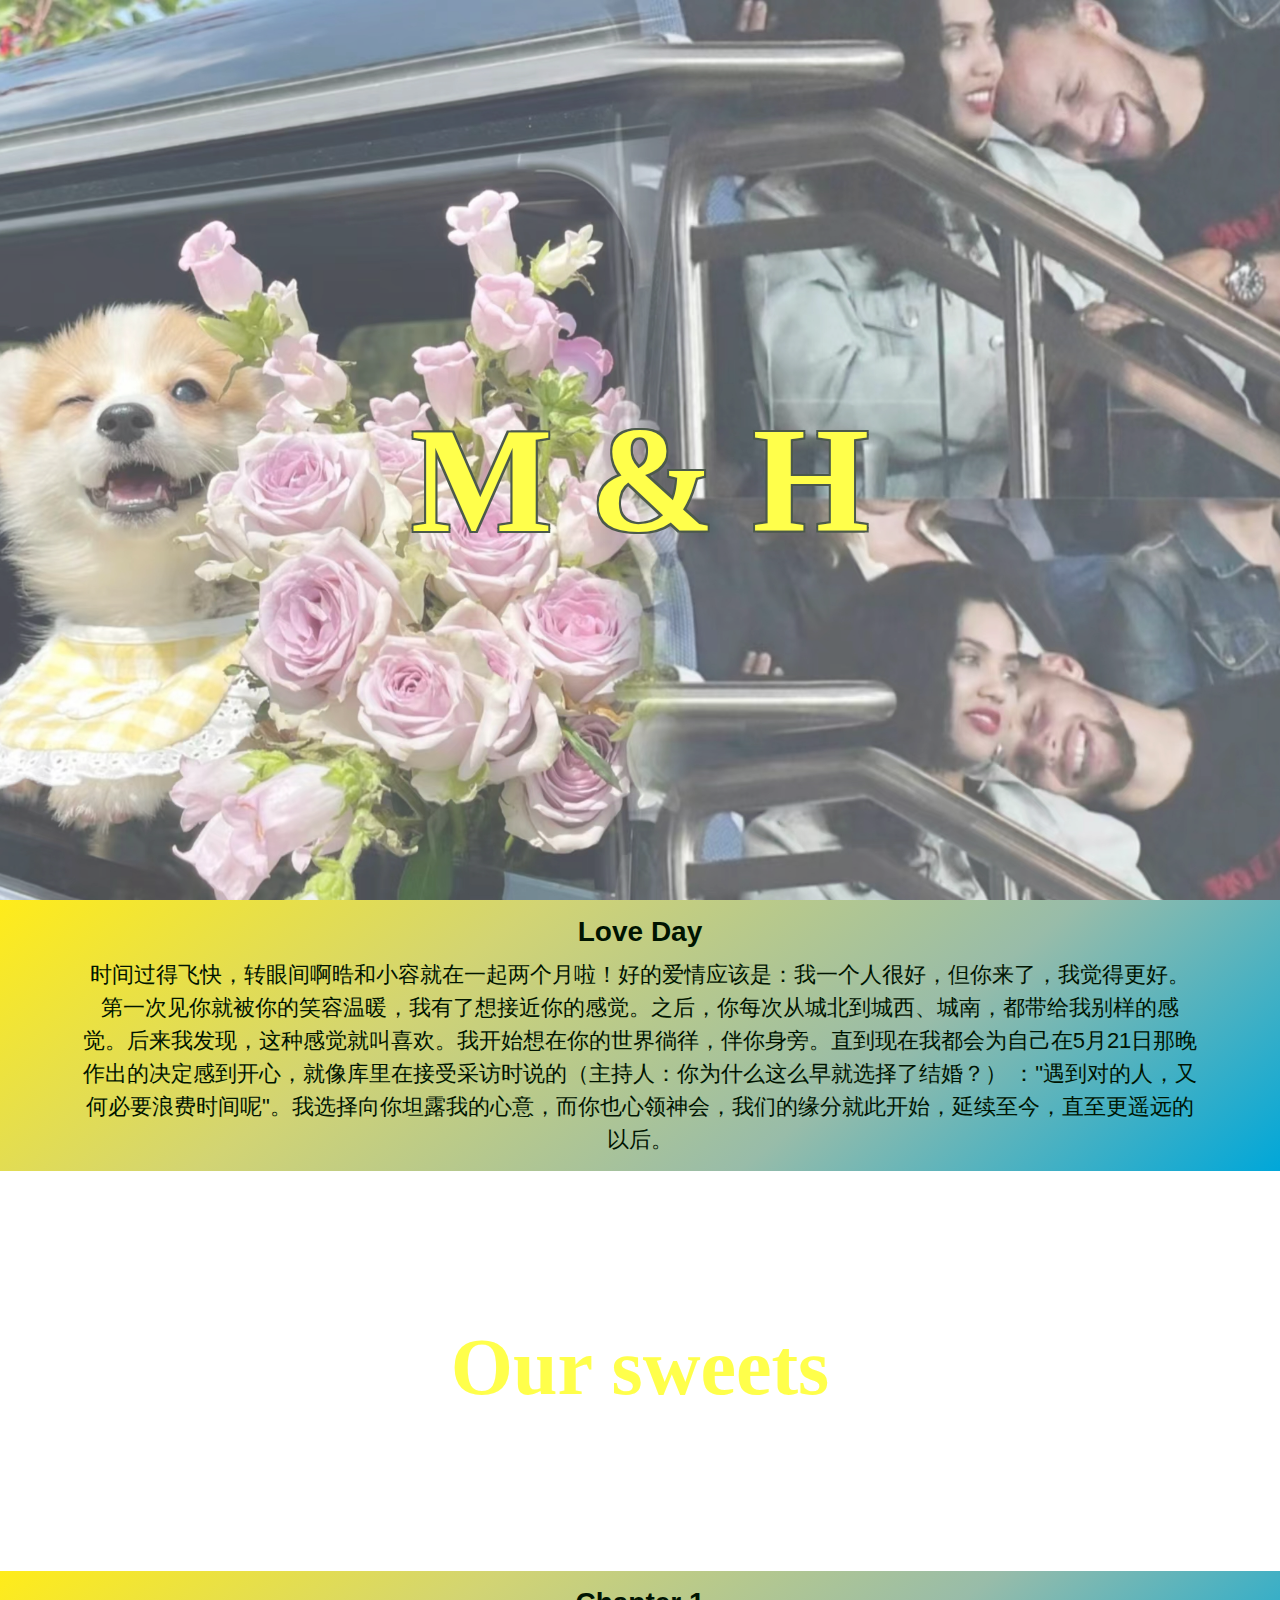
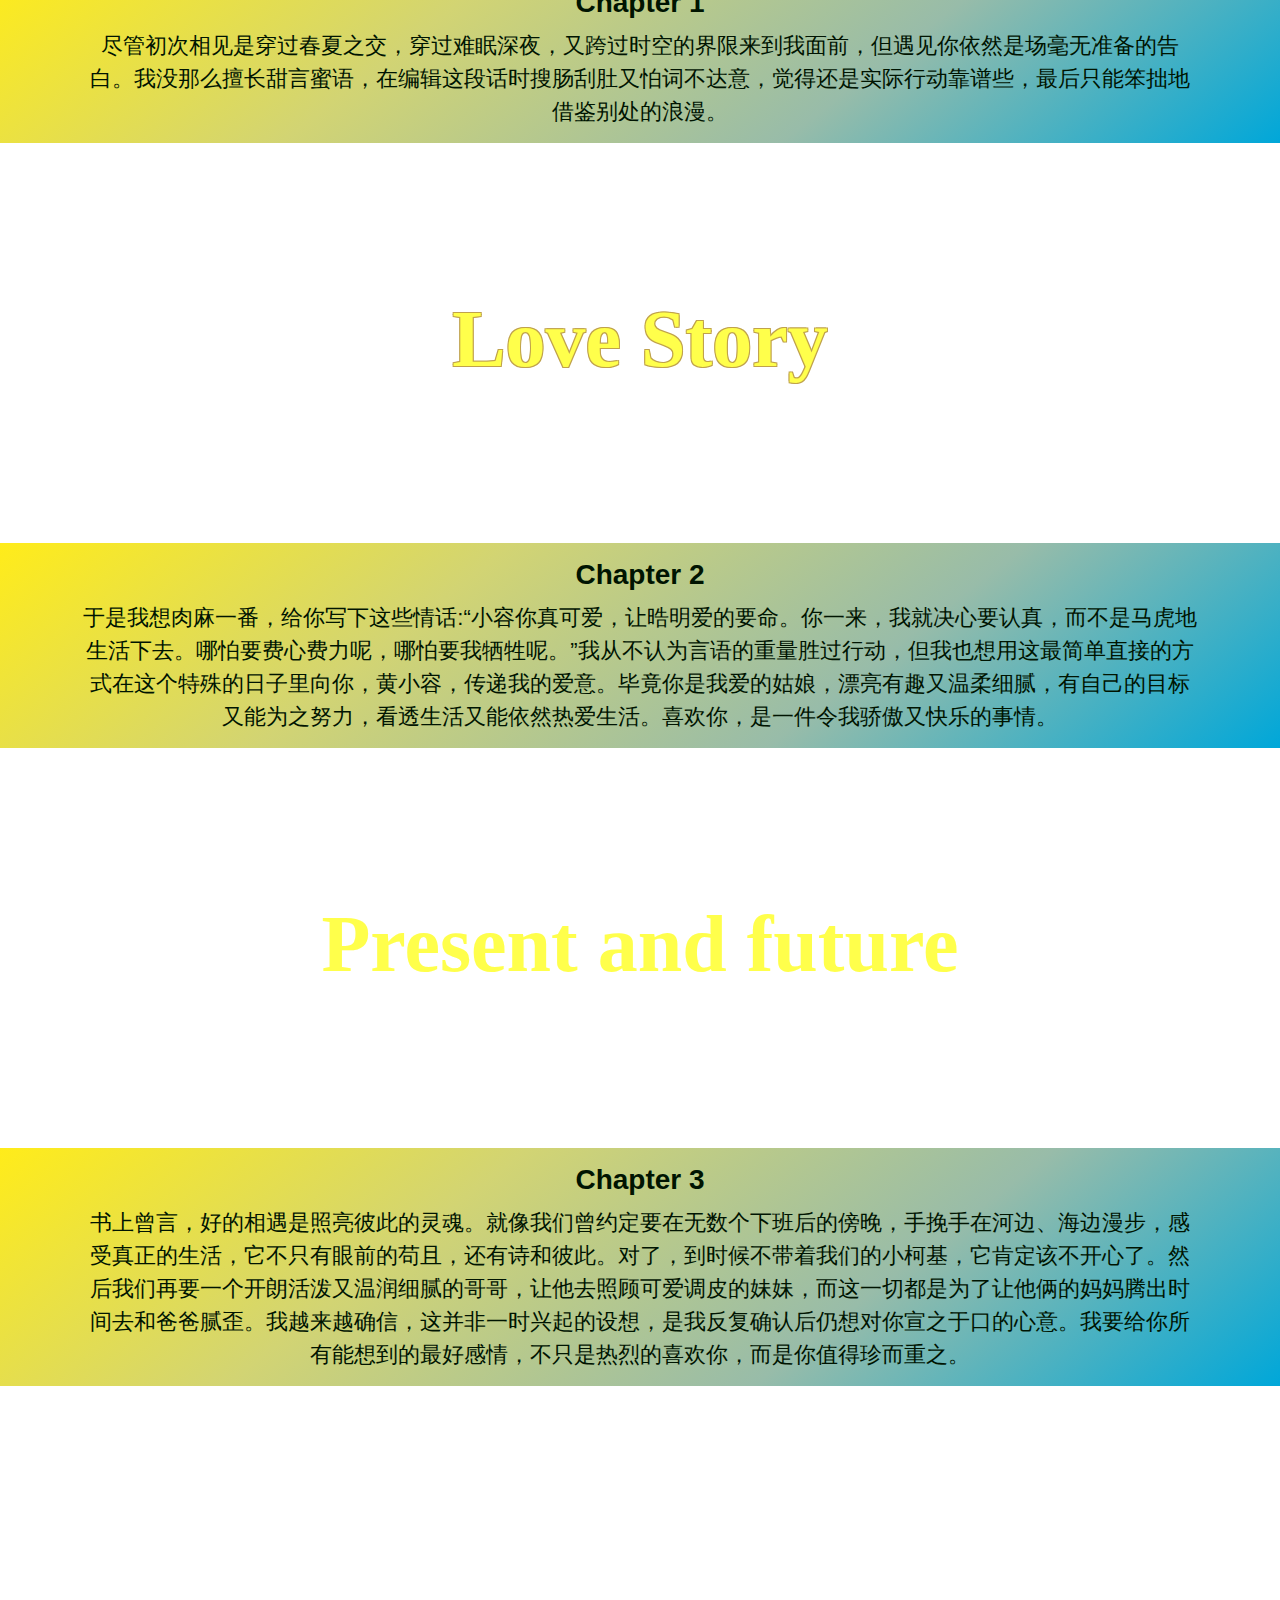
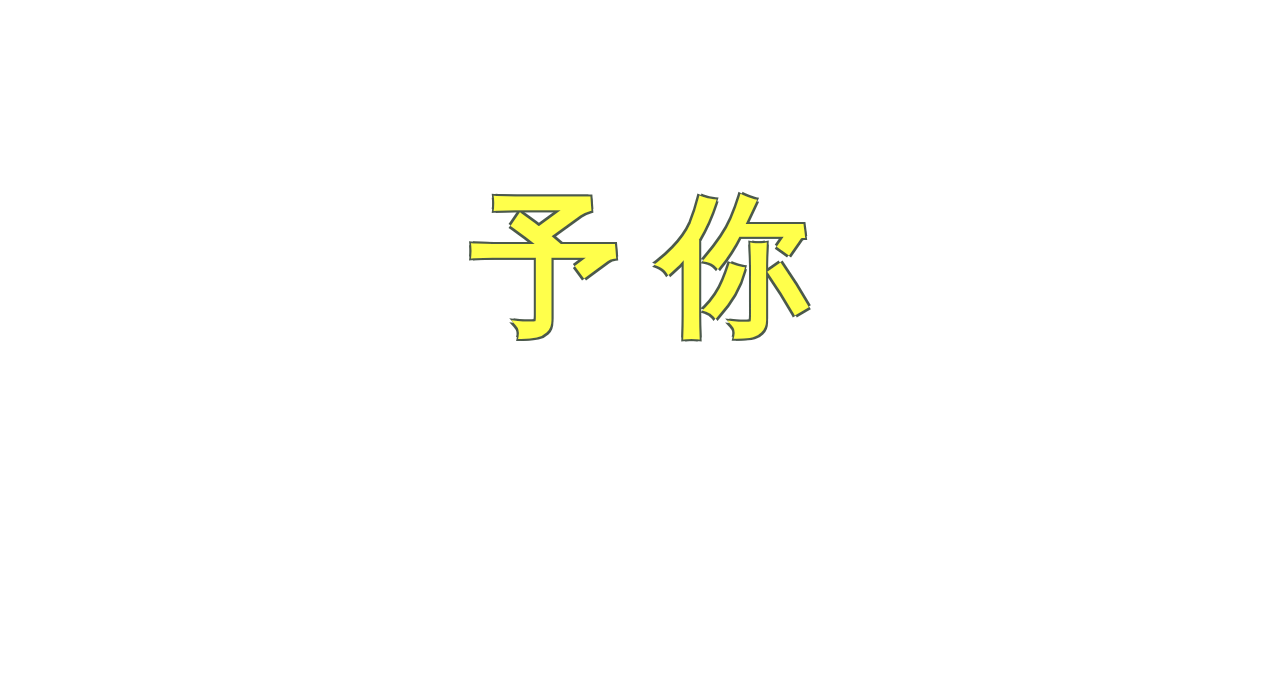
<file: page2.html>
<!DOCTYPE html>
<html lang="en">
<head>
    <meta charset="UTF-8">
    <title>啊晧和小容在一起两个月啦！</title>

    <link rel="stylesheet" href="./style.css">

    <div class="pimg1">
        <div class="text">
		<span class="big-font">
			M & H
		</span>
        </div>
    </div>

    <div class="small">
    <section class="section">
        <h2>Love Day</h2>
        <p>
            时间过得飞快，转眼间啊晧和小容就在一起两个月啦！好的爱情应该是：我一个人很好，但你来了，我觉得更好。第一次见你就被你的笑容温暖，我有了想接近你的感觉。之后，你每次从城北到城西、城南，都带给我别样的感觉。后来我发现，这种感觉就叫喜欢。我开始想在你的世界徜徉，伴你身旁。直到现在我都会为自己在5月21日那晚作出的决定感到开心，就像库里在接受采访时说的（主持人：你为什么这么早就选择了结婚？） ："遇到对的人，又何必要浪费时间呢"。我选择向你坦露我的心意，而你也心领神会，我们的缘分就此开始，延续至今，直至更遥远的以后。
        </p>
    </section>
    </div>

    <div class="pimg2">
        <div class="text">
		<span class="red">
			Our sweets
		</span>
        </div>
    </div>

    <section class="section">
        <h2>Chapter 1</h2>
        <p>
            尽管初次相见是穿过春夏之交，穿过难眠深夜，又跨过时空的界限来到我面前，但遇见你依然是场毫无准备的告白。我没那么擅长甜言蜜语，在编辑这段话时搜肠刮肚又怕词不达意，觉得还是实际行动靠谱些，最后只能笨拙地借鉴别处的浪漫。
        </p>
    </section>

    <div class="pimg3">
        <div class="text">
		<span class="gold">
			 Love Story
		</span>
        </div>
    </div>

    <section class="section">
        <h2>Chapter 2</h2>
        <p>
            于是我想肉麻一番，给你写下这些情话:“小容你真可爱，让晧明爱的要命。你一来，我就决心要认真，而不是马虎地生活下去。哪怕要费心费力呢，哪怕要我牺牲呢。”我从不认为言语的重量胜过行动，但我也想用这最简单直接的方式在这个特殊的日子里向你，黄小容，传递我的爱意。毕竟你是我爱的姑娘，漂亮有趣又温柔细腻，有自己的目标又能为之努力，看透生活又能依然热爱生活。喜欢你，是一件令我骄傲又快乐的事情。
        </p>
    </section>

    <div class="pimg4">
        <div class="text">
		<span class="warrior">
			Present and future
		</span>
        </div>
    </div>

    <section class="section">
        <h2>Chapter 3</h2>
        <p>
            书上曾言，好的相遇是照亮彼此的灵魂。就像我们曾约定要在无数个下班后的傍晚，手挽手在河边、海边漫步，感受真正的生活，它不只有眼前的苟且，还有诗和彼此。对了，到时候不带着我们的小柯基，它肯定该不开心了。然后我们再要一个开朗活泼又温润细腻的哥哥，让他去照顾可爱调皮的妹妹，而这一切都是为了让他俩的妈妈腾出时间去和爸爸腻歪。我越来越确信，这并非一时兴起的设想，是我反复确认后仍想对你宣之于口的心意。我要给你所有能想到的最好感情，不只是热烈的喜欢你，而是你值得珍而重之。
        </p>
    </section>

    <div class="pimg5">
        <div class="text">
		<span class="big-font">
			予 你
		</span>
        </div>

    </div>
</head>
<body>


</body>

</html>
</file>
<file: style.css>
body, html {
    height: 100%;
    margin: 0;
    font-size: 22px;
    font-family: "Dancing Script", cursive, sans-serif;
    font-weight: 400;
    line-height: 1.5em;
    color: #666;
}

.pimg1, .pimg2, .pimg3, .pimg4, .pimg5 {
    position: relative;
    opacity: 0.70;
    background-position: center;
    background-size: cover;
    background-repeat: no-repeat;
    background-attachment: fixed; /* fixed = parallax, scroll = normal */
}

.pimg1 {
    background-image: url(pic/bg.jpg);
    min-height: 100%;
}

.pimg2 {
    background-image: url(pic/1.jpg);
    min-height: 400px;
}

.pimg3 {
    background-image: url(pic/2.jpg);
    min-height: 400px;
    color:yellow;
}

.pimg4 {
    background-image: url(pic/3.jpg);
    min-height: 400px;
    color:yellow;
}

.gold {
    color: yellow;
}


.warrior{
    color: yellow;
}


.pimg5 {
    background-image: url(pic/4.jpg);
    min-height: 100%;
}

.section {
    text-align: center;
    padding: 15px 80px;
    color: #001401;
    background-color: #fff;
    background-image: linear-gradient(322deg, #00a7d9, #98bca9, #d2d473, #ffec1a)
}

.section h2 {
    margin: 0;
    margin-bottom: 10px;
    font-size: 28px;
    font-color:yellow;

}

.section p {
    margin: 0;

}

.small{
    color: red;

}
.text {
    position: absolute;
    top: 45%;
    width: 100%;
    text-align: center;
    color: #d8d8d8;
    font-family: "Tangerine", cursive;
    font-size: 80px;
    font-weight: bold;
}

.text .big-font {
    font-size: 150px;
    line-height: 1em;
    text-shadow:
            -2px -2px 0 #001401,
            2px -2px 0 #001401,
            -2px 2px 0 #001401,
            2px 2px 0 #001401;
    color:yellow;
}

.text .red {
    color: yellow;
    text-shadow:
            -1px -1px 0 #fff,
            1px -1px 0 #fff,
            -1px 1px 0 #fff,
            1px 1px 0 #fff;
}

.text .gold {
    text-shadow:
            -1px -1px 0 #a67c00,
            1px -1px 0 #a67c00,
            -1px 1px 0 #a67c00,
            1px 1px 0 #a67c00;
}

.authors {
    position: absolute;
    bottom: 0;
    left: 0;
    width: 100%;
    padding-bottom: 5px;
    text-align: center;
    color: #fff;
}

.authors p {
    margin: 0;
}

.authors a {
    text-decoration: none;
    color: yellow;
    font-weight: bold;
}

.authors a:hover,
.authors a:focus,
.authors a:active {
    color: #001401;
}

@media (max-width: 768px) {
    .pimg1, .pimg2, .pimg3, .pimg4 {
        background-attachment: scroll;
    }

    .text .big-font {
        font-size: 100px;
        line-height: 100px;
        color: yellow;
        text-shadow:
                -1px -1px 0 #fff,
                1px -1px 0 #fff,
                -1px 1px 0 #fff,
                1px 1px 0 #fff;
    }
}
</file>
